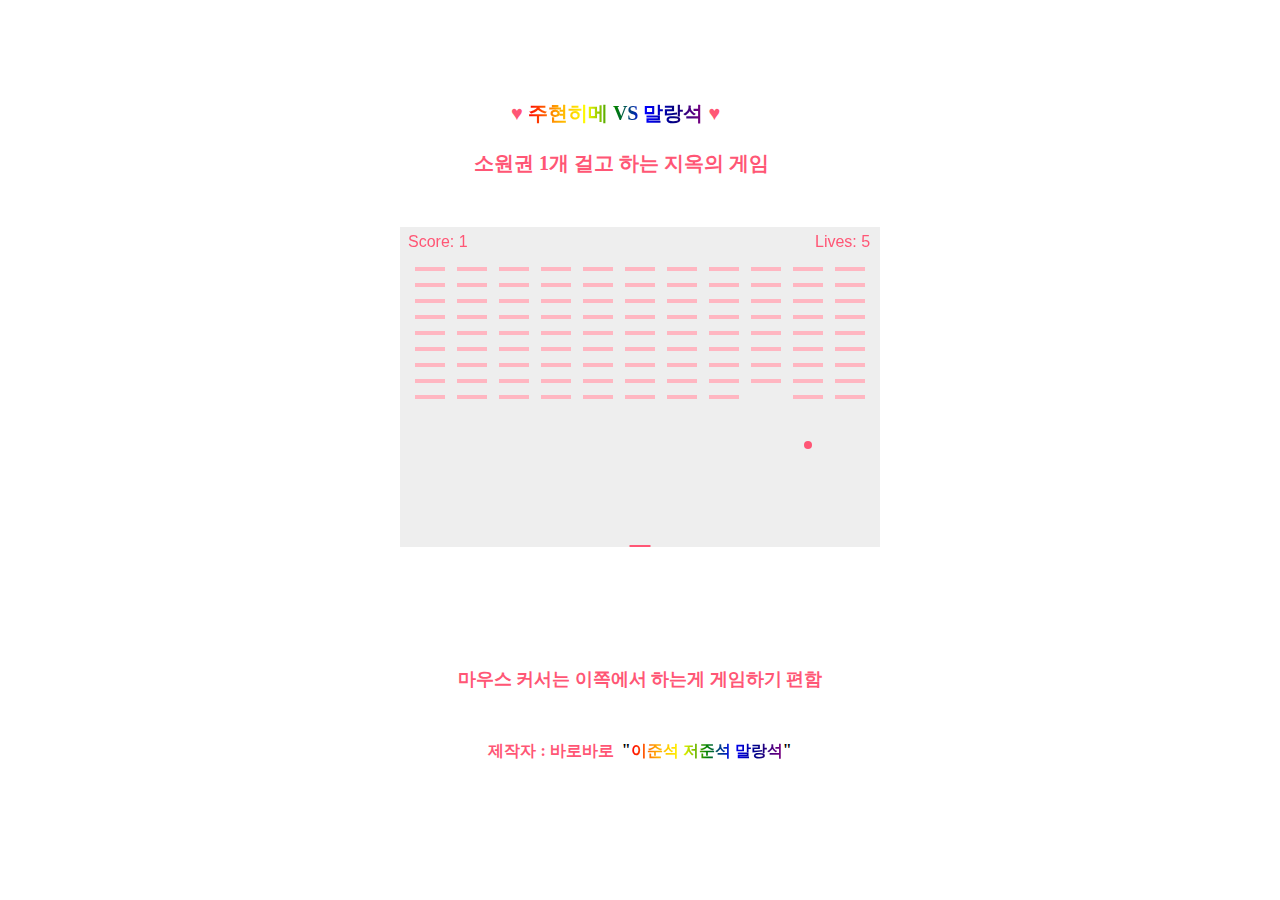
<file: hakarugame/index.html>
<!DOCTYPE html>
<html>
    <head>
        <meta charset="utf-8" />
        <title>하씨가문</title>
        <style>
            * {
                padding: 0;
                margin: 0;
            }
            canvas {
                background: #eee;
                display: block;
                margin: 0 auto;
            }
        </style>
    </head>
    <body>
        <div style="display: flex; justify-content: center; margin-top: 100px; margin-bottom: 50px">
            <h1 style="color: #ff5675; font-size:20px;">
                &hearts;
                <span style="color: transparent; background-image: linear-gradient(90deg, red, orange, yellow, green, blue, navy, purple); -webkit-background-clip: text"
                    >주현히메 VS 말랑석</span
                > &hearts;<br><br>
                <span style="margin-left:-37px;">소원권 1개 걸고 하는 지옥의 게임</span>
            </h1>
        </div>
        <canvas id="myCanvas" width="480" height="320"></canvas>

        <script>
            var canvas = document.getElementById("myCanvas");
            var ctx = canvas.getContext("2d");
            var ballRadius = 4;
            var x = canvas.width / 2;
            var y = canvas.height - 30;
            var dx = 4;
            var dy = -4;
            var paddleHeight = 2;
            var paddleWidth = 21;
            var paddleX = (canvas.width - paddleWidth) / 2;
            var rightPressed = false;
            var leftPressed = false;
            var brickRowCount = 11;
            var brickColumnCount = 9;
            var brickWidth = 30;
            var brickHeight = 4;
            var brickPadding = 12;
            var brickOffsetTop = 40;
            var brickOffsetLeft = 15;
            var score = 0;
            var lives = 5;

            var bricks = [];
            for (var c = 0; c < brickColumnCount; c++) {
                bricks[c] = [];
                for (var r = 0; r < brickRowCount; r++) {
                    bricks[c][r] = { x: 0, y: 0, status: 1 };
                }
            }

            document.addEventListener("keydown", keyDownHandler, false);
            document.addEventListener("keyup", keyUpHandler, false);
            document.addEventListener("mousemove", mouseMoveHandler, false);

            function keyDownHandler(e) {
                if (e.code == "ArrowRight") {
                    rightPressed = true;
                } else if (e.code == "ArrowLeft") {
                    leftPressed = true;
                }
            }
            function keyUpHandler(e) {
                if (e.code == "ArrowRight") {
                    rightPressed = false;
                } else if (e.code == "ArrowLeft") {
                    leftPressed = false;
                }
            }
            function mouseMoveHandler(e) {
                var relativeX = e.clientX - canvas.offsetLeft;
                if (relativeX > 0 && relativeX < canvas.width) {
                    paddleX = relativeX - paddleWidth / 2;
                }
            }
            function collisionDetection() {
                for (var c = 0; c < brickColumnCount; c++) {
                    for (var r = 0; r < brickRowCount; r++) {
                        var b = bricks[c][r];
                        if (b.status == 1) {
                            if (x > b.x && x < b.x + brickWidth && y > b.y && y < b.y + brickHeight) {
                                dy = -dy;
                                b.status = 0;
                                score++;
                                if (score == brickRowCount * brickColumnCount) {
                                    alert("YOU WIN, CONGRATS!");
                                    document.location.reload();
                                }
                            }
                        }
                    }
                }
            }

            function drawBall() {
                ctx.beginPath();
                ctx.arc(x, y, ballRadius, 0, Math.PI * 2);
                ctx.fillStyle = "#FF5675";
                ctx.fill();
                ctx.closePath();
            }
            function drawPaddle() {
                ctx.beginPath();
                ctx.rect(paddleX, canvas.height - paddleHeight, paddleWidth, paddleHeight);
                ctx.fillStyle = "#FF5675";
                ctx.fill();
                ctx.closePath();
            }
            function drawBricks() {
                for (var c = 0; c < brickColumnCount; c++) {
                    for (var r = 0; r < brickRowCount; r++) {
                        if (bricks[c][r].status == 1) {
                            var brickX = r * (brickWidth + brickPadding) + brickOffsetLeft;
                            var brickY = c * (brickHeight + brickPadding) + brickOffsetTop;
                            bricks[c][r].x = brickX;
                            bricks[c][r].y = brickY;
                            ctx.beginPath();
                            ctx.rect(brickX, brickY, brickWidth, brickHeight);
                            ctx.fillStyle = "#FFB6C1";
                            ctx.fill();
                            ctx.closePath();
                        }
                    }
                }
            }
            function drawScore() {
                ctx.font = "16px Arial";
                ctx.fillStyle = "#FF5675";
                ctx.fillText("Score: " + score, 8, 20);
            }
            function drawLives() {
                ctx.font = "16px Arial";
                ctx.fillStyle = "#FF5675";
                ctx.fillText("Lives: " + lives, canvas.width - 65, 20);
            }

            function draw() {
                ctx.clearRect(0, 0, canvas.width, canvas.height);
                drawBricks();
                drawBall();
                drawPaddle();
                drawScore();
                drawLives();
                collisionDetection();

                if (x + dx > canvas.width - ballRadius || x + dx < ballRadius) {
                    dx = -dx;
                }
                if (y + dy < ballRadius) {
                    dy = -dy;
                } else if (y + dy > canvas.height - ballRadius) {
                    if (x > paddleX && x < paddleX + paddleWidth) {
                        dy = -dy;
                    } else {
                        lives--;
                        if (!lives) {
                            alert("GAME OVER");
                            document.location.reload();
                        } else {
                            x = canvas.width / 2;
                            y = canvas.height - 30;
                            dx = 4;
                            dy = -4;
                            paddleX = (canvas.width - paddleWidth) / 2;
                        }
                    }
                }

                if (rightPressed && paddleX < canvas.width - paddleWidth) {
                    paddleX += 7;
                } else if (leftPressed && paddleX > 0) {
                    paddleX -= 7;
                }

                x += dx;
                y += dy;
                requestAnimationFrame(draw);
            }

            draw();
        </script>

        <span style="margin-top: 120px; display: flex; justify-content: center; font-size: 18px; font-weight: 600; color: #ff5675">마우스 커서는 이쪽에서 하는게 게임하기 편함</span>
        <p style="margin-top: 50px; margin-bottom:50px; display: flex; justify-content: center; font-size: 16px; font-weight: 600; color: #ff5675">
            제작자 : 바로바로&nbsp&nbsp <span style="color: black">"</span><span style="color: transparent; background-image: linear-gradient(90deg, red, orange, yellow, green, blue, navy, purple); -webkit-background-clip: text"
                    ">이준석 저준석 말랑석</span
            ><span style="color: black">"</span>
        </p>
    </body>
</html>
</file>
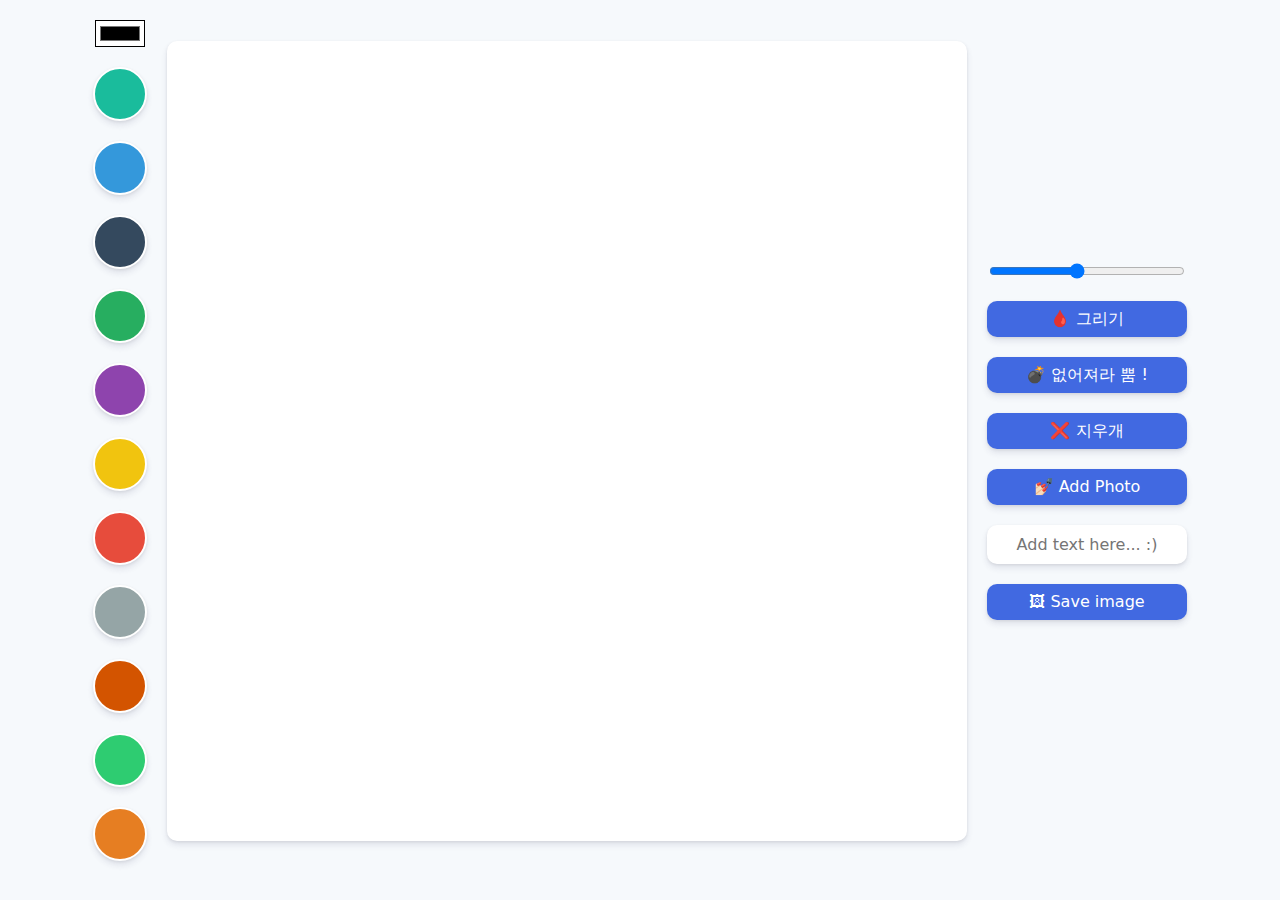
<file: hakarugrim/index.html>
<!DOCTYPE html>
<html lang="en">
    <head>
        <meta charset="UTF-8" />
        <meta http-equiv="X-UA-Compatible" content="IE=edge" />
        <meta name="viewport" content="width=device-width, initial-scale=1.0" />
        <title>Meme Maker</title>
        <link rel="stylesheet" href="styles.css" />
    </head>
    <body>
        <div class="color-options">
            <input type="color" id="color" />
            <div class="color-option" style="background-color: #1abc9c" data-color="#1abc9c"></div>
            <div class="color-option" style="background-color: #3498db" data-color="#3498db"></div>
            <div class="color-option" style="background-color: #34495e" data-color="#34495e"></div>
            <div class="color-option" style="background-color: #27ae60" data-color="#27ae60"></div>
            <div class="color-option" style="background-color: #8e44ad" data-color="#8e44ad"></div>
            <div class="color-option" style="background-color: #f1c40f" data-color="#f1c40f"></div>
            <div class="color-option" style="background-color: #e74c3c" data-color="#e74c3c"></div>
            <div class="color-option" style="background-color: #95a5a6" data-color="#95a5a6"></div>
            <div class="color-option" style="background-color: #d35400" data-color="#d35400"></div>
            <div class="color-option" style="background-color: #2ecc71" data-color="#2ecc71"></div>
            <div class="color-option" style="background-color: #e67e22" data-color="#e67e22"></div>
        </div>
        <canvas></canvas>
        <div class="btns">
            <input id="line-width" type="range" min="1" max="10" value="5" step="0.1" />
            <button id="mode-btn">🩸 그리기</button>
            <button id="destroy-btn">💣 없어져라 뿜 !</button>
            <button id="eraser-btn">❌ 지우개</button>
            <label for="file">
                💅🏻 Add Photo
                <input type="file" accept="image/*" id="file"
            /></label>
            <input type="text" id="text" placeholder="Add text here... :)" />
            <button id="save">🖼 Save image</button>
        </div>
        <script src="app.js"></script>
    </body>
</html>
</file>
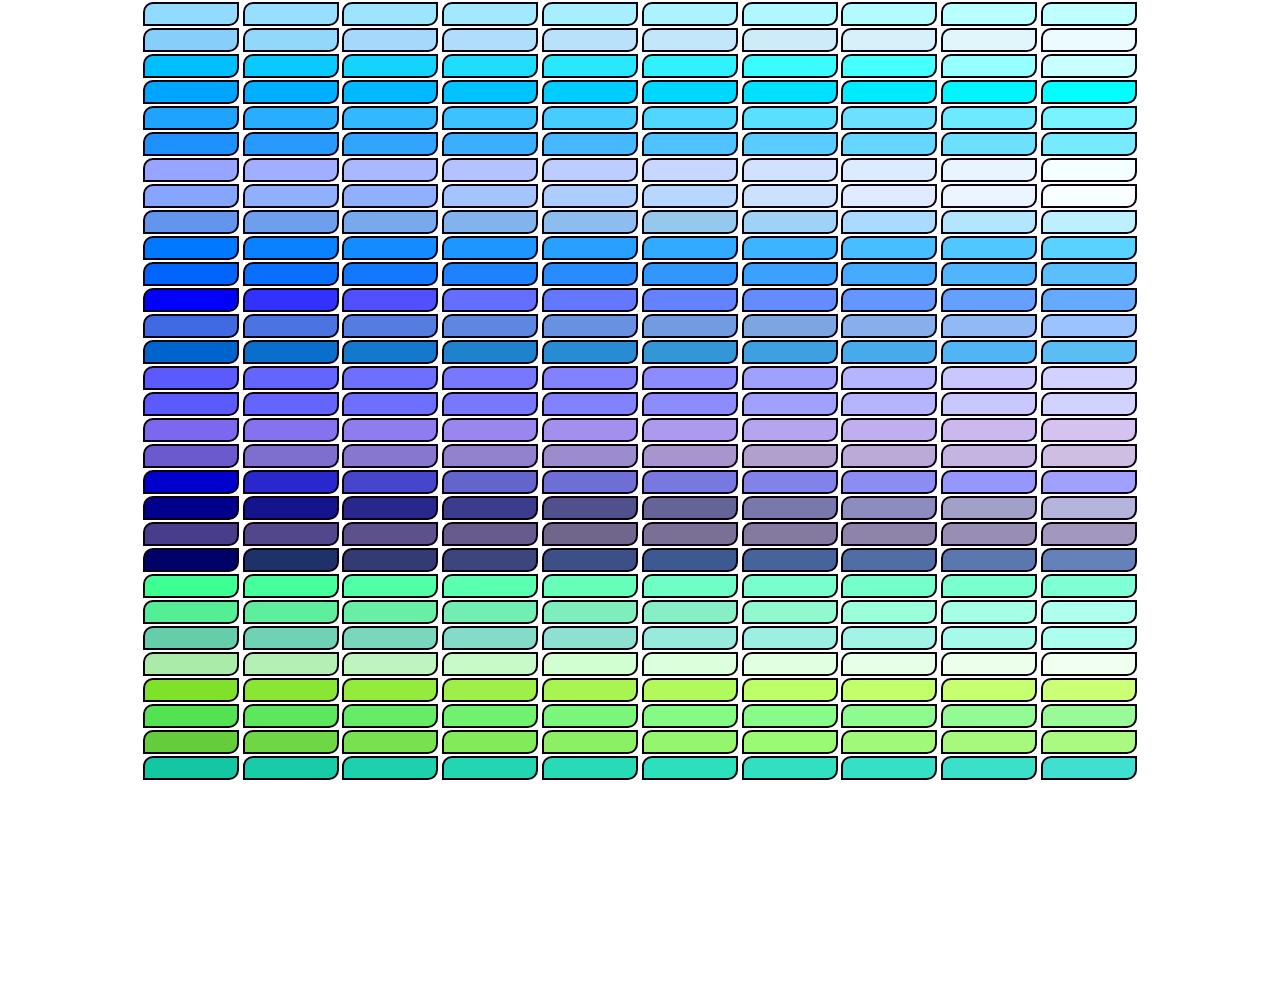
<file: hakarunori/index.html>
<!DOCTYPE html>
<html lang="en">
    <head>
        <meta charset="UTF-8" />
        <meta http-equiv="X-UA-Compatible" content="IE=edge" />
        <meta name="viewport" content="width=device-width, initial-scale=1.0" />
        <link rel="stylesheet" href="styles.css" />
        <title>hakaru's nori</title>
    </head>
    <body>
        <div class="bigBox">
            <div class="area_1">
                <div class="box box1"></div>
                <div class="box box2"></div>
                <div class="box box3"></div>
                <div class="box box4"></div>
                <div class="box box5"></div>
                <div class="box box6"></div>
                <div class="box box7"></div>
                <div class="box box8"></div>
                <div class="box box9"></div>
                <div class="box box10"></div>
            </div>
            <div class="area_2">
                <div class="box box11"></div>
                <div class="box box12"></div>
                <div class="box box13"></div>
                <div class="box box14"></div>
                <div class="box box15"></div>
                <div class="box box16"></div>
                <div class="box box17"></div>
                <div class="box box18"></div>
                <div class="box box19"></div>
                <div class="box box20"></div>
            </div>
            <div class="area_3">
                <div class="box box21"></div>
                <div class="box box22"></div>
                <div class="box box23"></div>
                <div class="box box24"></div>
                <div class="box box25"></div>
                <div class="box box26"></div>
                <div class="box box27"></div>
                <div class="box box28"></div>
                <div class="box box29"></div>
                <div class="box box30"></div>
            </div>
            <div class="area_4">
                <div class="box box31"></div>
                <div class="box box32"></div>
                <div class="box box33"></div>
                <div class="box box34"></div>
                <div class="box box35"></div>
                <div class="box box36"></div>
                <div class="box box37"></div>
                <div class="box box38"></div>
                <div class="box box39"></div>
                <div class="box box40"></div>
            </div>
            <div class="area_5">
                <div class="box box41"></div>
                <div class="box box42"></div>
                <div class="box box43"></div>
                <div class="box box44"></div>
                <div class="box box45"></div>
                <div class="box box46"></div>
                <div class="box box47"></div>
                <div class="box box48"></div>
                <div class="box box49"></div>
                <div class="box box50"></div>
            </div>
            <div class="area_6">
                <div class="box box51"></div>
                <div class="box box52"></div>
                <div class="box box53"></div>
                <div class="box box54"></div>
                <div class="box box55"></div>
                <div class="box box56"></div>
                <div class="box box57"></div>
                <div class="box box58"></div>
                <div class="box box59"></div>
                <div class="box box60"></div>
            </div>
            <div class="area_7">
                <div class="box box61"></div>
                <div class="box box62"></div>
                <div class="box box63"></div>
                <div class="box box64"></div>
                <div class="box box65"></div>
                <div class="box box66"></div>
                <div class="box box67"></div>
                <div class="box box68"></div>
                <div class="box box69"></div>
                <div class="box box70"></div>
            </div>
            <div class="area_8">
                <div class="box box71"></div>
                <div class="box box72"></div>
                <div class="box box73"></div>
                <div class="box box74"></div>
                <div class="box box75"></div>
                <div class="box box76"></div>
                <div class="box box77"></div>
                <div class="box box78"></div>
                <div class="box box79"></div>
                <div class="box box80"></div>
            </div>
            <div class="area_9">
                <div class="box box81"></div>
                <div class="box box82"></div>
                <div class="box box83"></div>
                <div class="box box84"></div>
                <div class="box box85"></div>
                <div class="box box86"></div>
                <div class="box box87"></div>
                <div class="box box88"></div>
                <div class="box box89"></div>
                <div class="box box90"></div>
            </div>
            <div class="area_10">
                <div class="box box91"></div>
                <div class="box box92"></div>
                <div class="box box93"></div>
                <div class="box box94"></div>
                <div class="box box95"></div>
                <div class="box box96"></div>
                <div class="box box97"></div>
                <div class="box box98"></div>
                <div class="box box99"></div>
                <div class="box box100"></div>
            </div>
            <div class="area_11">
                <div class="box box101"></div>
                <div class="box box102"></div>
                <div class="box box103"></div>
                <div class="box box104"></div>
                <div class="box box105"></div>
                <div class="box box106"></div>
                <div class="box box107"></div>
                <div class="box box108"></div>
                <div class="box box109"></div>
                <div class="box box110"></div>
            </div>
            <div class="area_12">
                <div class="box box111"></div>
                <div class="box box112"></div>
                <div class="box box113"></div>
                <div class="box box114"></div>
                <div class="box box115"></div>
                <div class="box box116"></div>
                <div class="box box117"></div>
                <div class="box box118"></div>
                <div class="box box119"></div>
                <div class="box box120"></div>
            </div>
            <div class="area_13">
                <div class="box box121"></div>
                <div class="box box122"></div>
                <div class="box box123"></div>
                <div class="box box124"></div>
                <div class="box box125"></div>
                <div class="box box126"></div>
                <div class="box box127"></div>
                <div class="box box128"></div>
                <div class="box box129"></div>
                <div class="box box130"></div>
            </div>
            <div class="area_14">
                <div class="box box131"></div>
                <div class="box box132"></div>
                <div class="box box133"></div>
                <div class="box box134"></div>
                <div class="box box135"></div>
                <div class="box box136"></div>
                <div class="box box137"></div>
                <div class="box box138"></div>
                <div class="box box139"></div>
                <div class="box box140"></div>
            </div>
            <div class="area_15">
                <div class="box box141"></div>
                <div class="box box142"></div>
                <div class="box box143"></div>
                <div class="box box144"></div>
                <div class="box box145"></div>
                <div class="box box146"></div>
                <div class="box box147"></div>
                <div class="box box148"></div>
                <div class="box box149"></div>
                <div class="box box150"></div>
            </div>
            <div class="area_16">
                <div class="box box141"></div>
                <div class="box box142"></div>
                <div class="box box143"></div>
                <div class="box box144"></div>
                <div class="box box145"></div>
                <div class="box box146"></div>
                <div class="box box147"></div>
                <div class="box box148"></div>
                <div class="box box149"></div>
                <div class="box box150"></div>
            </div>
            <div class="area_17">
                <div class="box box151"></div>
                <div class="box box152"></div>
                <div class="box box153"></div>
                <div class="box box154"></div>
                <div class="box box155"></div>
                <div class="box box156"></div>
                <div class="box box157"></div>
                <div class="box box158"></div>
                <div class="box box159"></div>
                <div class="box box160"></div>
            </div>
            <div class="area_18">
                <div class="box box161"></div>
                <div class="box box162"></div>
                <div class="box box163"></div>
                <div class="box box164"></div>
                <div class="box box165"></div>
                <div class="box box166"></div>
                <div class="box box167"></div>
                <div class="box box168"></div>
                <div class="box box169"></div>
                <div class="box box170"></div>
            </div>
            <div class="area_19">
                <div class="box box171"></div>
                <div class="box box172"></div>
                <div class="box box173"></div>
                <div class="box box174"></div>
                <div class="box box175"></div>
                <div class="box box176"></div>
                <div class="box box177"></div>
                <div class="box box178"></div>
                <div class="box box179"></div>
                <div class="box box180"></div>
            </div>
            <div class="area_20">
                <div class="box box181"></div>
                <div class="box box182"></div>
                <div class="box box183"></div>
                <div class="box box184"></div>
                <div class="box box185"></div>
                <div class="box box186"></div>
                <div class="box box187"></div>
                <div class="box box188"></div>
                <div class="box box189"></div>
                <div class="box box190"></div>
            </div>
            <div class="area_21">
                <div class="box box191"></div>
                <div class="box box192"></div>
                <div class="box box193"></div>
                <div class="box box194"></div>
                <div class="box box195"></div>
                <div class="box box196"></div>
                <div class="box box197"></div>
                <div class="box box198"></div>
                <div class="box box199"></div>
                <div class="box box200"></div>
            </div>
            <div class="area_22">
                <div class="box box201"></div>
                <div class="box box202"></div>
                <div class="box box203"></div>
                <div class="box box204"></div>
                <div class="box box205"></div>
                <div class="box box206"></div>
                <div class="box box207"></div>
                <div class="box box208"></div>
                <div class="box box209"></div>
                <div class="box box210"></div>
            </div>
            <div class="area_23">
                <div class="box box211"></div>
                <div class="box box212"></div>
                <div class="box box213"></div>
                <div class="box box214"></div>
                <div class="box box215"></div>
                <div class="box box216"></div>
                <div class="box box217"></div>
                <div class="box box218"></div>
                <div class="box box219"></div>
                <div class="box box220"></div>
            </div>
            <div class="area_24">
                <div class="box box221"></div>
                <div class="box box222"></div>
                <div class="box box223"></div>
                <div class="box box224"></div>
                <div class="box box225"></div>
                <div class="box box226"></div>
                <div class="box box227"></div>
                <div class="box box228"></div>
                <div class="box box229"></div>
                <div class="box box230"></div>
            </div>
            <div class="area_25">
                <div class="box box231"></div>
                <div class="box box232"></div>
                <div class="box box233"></div>
                <div class="box box234"></div>
                <div class="box box235"></div>
                <div class="box box236"></div>
                <div class="box box237"></div>
                <div class="box box238"></div>
                <div class="box box239"></div>
                <div class="box box240"></div>
            </div>
            <div class="area_26">
                <div class="box box241"></div>
                <div class="box box242"></div>
                <div class="box box243"></div>
                <div class="box box244"></div>
                <div class="box box245"></div>
                <div class="box box246"></div>
                <div class="box box247"></div>
                <div class="box box248"></div>
                <div class="box box249"></div>
                <div class="box box250"></div>
            </div>
            <div class="area_27">
                <div class="box box251"></div>
                <div class="box box252"></div>
                <div class="box box253"></div>
                <div class="box box254"></div>
                <div class="box box255"></div>
                <div class="box box256"></div>
                <div class="box box257"></div>
                <div class="box box258"></div>
                <div class="box box259"></div>
                <div class="box box260"></div>
            </div>
            <div class="area_28">
                <div class="box box261"></div>
                <div class="box box262"></div>
                <div class="box box263"></div>
                <div class="box box264"></div>
                <div class="box box265"></div>
                <div class="box box266"></div>
                <div class="box box267"></div>
                <div class="box box268"></div>
                <div class="box box269"></div>
                <div class="box box270"></div>
            </div>
            <div class="area_29">
                <div class="box box271"></div>
                <div class="box box272"></div>
                <div class="box box273"></div>
                <div class="box box274"></div>
                <div class="box box275"></div>
                <div class="box box276"></div>
                <div class="box box277"></div>
                <div class="box box278"></div>
                <div class="box box279"></div>
                <div class="box box280"></div>
            </div>
            <div class="area_30">
                <div class="box box281"></div>
                <div class="box box282"></div>
                <div class="box box283"></div>
                <div class="box box284"></div>
                <div class="box box285"></div>
                <div class="box box286"></div>
                <div class="box box287"></div>
                <div class="box box288"></div>
                <div class="box box289"></div>
                <div class="box box290"></div>
            </div>
        </div>
    </body>
</html>
</file>
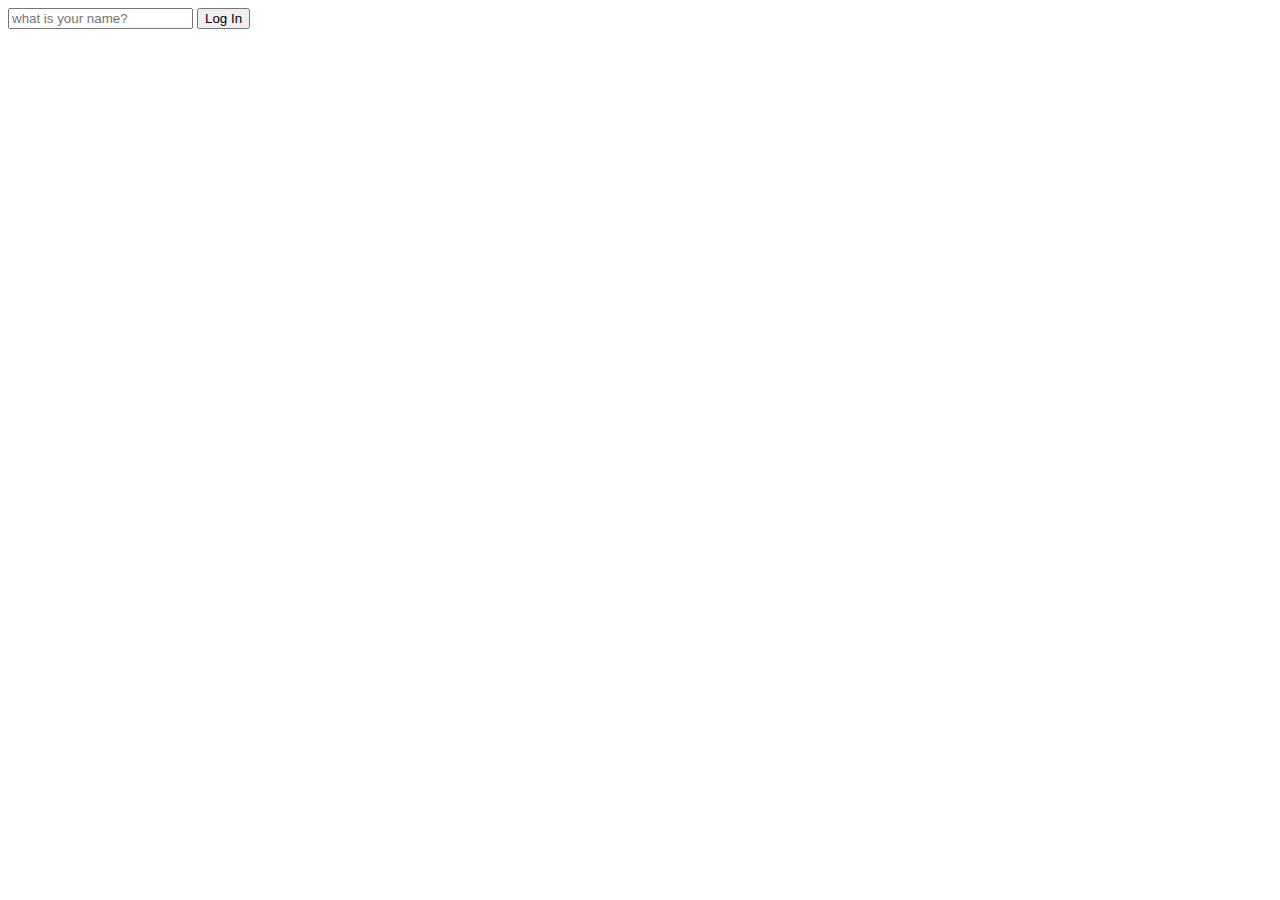
<file: hakaruscript_1/index.html>
<!DOCTYPE html>
<html lang="en">
    <head>
        <meta charset="UTF-8" />
        <meta http-equiv="X-UA-Compatible" content="IE=edge" />
        <meta name="viewport" content="width=device-width, initial-scale=1.0" />
        <title>hakaru's momentum</title>
    </head>
    <body>
        <form id="login-form">
            <input required maxlength="15" type="text" placeholder="what is your name?" />
            <input type="submit" value="Log In" />
        </form>
        <script src="app.js"></script>
    </body>
</html>
</file>
<file: hakarugrim/styles.css>
@import "reset.css";

body {
    display: flex;
    gap: 20px;
    justify-content: space-between;
    align-items: flex-start;
    background-color: #f6f9fc;
    padding: 20px;
    font-family: system-ui, -apple-system, BlinkMacSystemFont, "Segoe UI", Roboto, Oxygen, Ubuntu, Cantarell, "Open Sans", "Helvetica Neue", sans-serif;
}

canvas {
    width: 800px;
    height: 800px;
    background-color: white;
    border-radius: 10px;
    box-shadow: 0 4px 6px rgba(50, 50, 93, 0.11), 0 1px 3px rgba(0, 0, 0, 0.08);
}

body {
    display: flex;
    justify-content: center;
    align-items: center;
}

.btns {
    display: flex;
    flex-direction: column;
    gap: 20px;
}

.color-options {
    display: flex;
    flex-direction: column;
    gap: 20px;
    align-items: center;
}
.color-option {
    width: 50px;
    height: 50px;
    border-radius: 50%;
    cursor: pointer;
    border: 2px solid white;
    transition: transform ease-in-out 0.1s;
    box-shadow: 0 4px 6px rgba(50, 50, 93, 0.11), 0 1px 3px rgba(0, 0, 0, 0.08);
}
.color-option:hover {
    transform: scale(1.2);
}
input#color {
    background-color: white;
}

button,
label {
    all: unset;
    padding: 10px 0px;
    text-align: center;
    background-color: royalblue;
    color: white;
    font-weight: 500;
    cursor: pointer;
    border-radius: 10px;
    transition: opacity linear 0.1s;
    box-shadow: 0 4px 6px rgba(50, 50, 93, 0.11), 0 1px 3px rgba(0, 0, 0, 0.08);
}

button:hover {
    opacity: 0.85;
}

input#file {
    display: none;
}

input#text {
    all: unset;
    padding: 10px 0px;
    border-radius: 10px;
    font-weight: 500;
    text-align: center;
    background-color: white;
    box-shadow: 0 4px 6px rgba(50, 50, 93, 0.11), 0 1px 3px rgba(0, 0, 0, 0.08);
}
</file>
<file: hakarunori/styles.css>
@import "reset.css";

body {
    background-color: #fff;
}

.bigBox {
    margin: 0 auto;
    width: 1000px;
    height: 1000px;
}

/*.
.bigBox .area_1,
.bigBox .area_2,
.bigBox .area_3,
.bigBox .area_4,
.bigBox .area_5,
.bigBox .area_6,
.bigBox .area_7,
.bigBox .area_8,
.bigBox .area_9,
.bigBox .area_10,
.bigBox .area_11,
.bigBox .area_12,
.bigBox .area_13,
.bigBox .area_14,
.bigBox .area_15,
.bigBox .area_16,
.bigBox .area_17,
.bigBox .area_18,
.bigBox .area_19,
.bigBox .area_20,
.bigBox .area_21,
.bigBox .area_22,
.bigBox .area_23,
.bigBox .area_24,
.bigBox .area_25,
.bigBox .area_26 {
    display: flex;
    margin-right:2px;
    margin-left:2px; */

.bigBox > div {
    display: flex;
    /* margin-bottom: 2px; */
    margin-right: 1px;
    margin-left: 1px;
    margin-bottom: 2px;
}

.bigBox .area_1 {
    padding-top: 2px;
}

.bigBox .box {
    width: 92px;
    height: 20px;
    border: 2px solid #0b020e;
    flex-shrink: 0;
    margin: 0 auto;
    border-bottom-right-radius: 10px;
    border-top-left-radius: 10px;
    cursor: pointer;
}

.bigBox .box:hover {
    border: 2px solid rgb(255, 255, 255);
}

.bigBox .box1 {
    background-color: #93daff;
}
.bigBox .box2 {
    background-color: #98dfff;
}
.bigBox .box3 {
    background-color: #9de4ff;
}
.bigBox .box4 {
    background-color: #a2e9ff;
}
.bigBox .box5 {
    background-color: #a7eeff;
}
.bigBox .box6 {
    background-color: #acf3ff;
}
.bigBox .box7 {
    background-color: #b0f7ff;
}
.bigBox .box8 {
    background-color: #b4fbff;
}
.bigBox .box9 {
    background-color: #b9ffff;
}
.bigBox .box10 {
    background-color: #c0ffff;
}
.bigBox .box11 {
    background-color: #87cefa;
}
.bigBox .box12 {
    background-color: #91d8fa;
}
.bigBox .box13 {
    background-color: #a5d8fa;
}
.bigBox .box14 {
    background-color: #afddfa;
}
.bigBox .box15 {
    background-color: #b9e2fa;
}
.bigBox .box16 {
    background-color: #c3e7fa;
}
.bigBox .box17 {
    background-color: #cdecfa;
}
.bigBox .box18 {
    background-color: #d7f1fa;
}
.bigBox .box19 {
    background-color: #e1f6fa;
}
.bigBox .box20 {
    background-color: #ebfbff;
}
.bigBox .box21 {
    background-color: #00bfff;
}
.bigBox .box22 {
    background-color: #0ac9ff;
}
.bigBox .box23 {
    background-color: #14d3ff;
}
.bigBox .box24 {
    background-color: #1eddff;
}
.bigBox .box25 {
    background-color: #28e7ff;
}
.bigBox .box26 {
    background-color: #32f1ff;
}
.bigBox .box27 {
    background-color: #3cfbff;
}
.bigBox .box28 {
    background-color: #46ffff;
}
.bigBox .box29 {
    background-color: #96ffff;
}
.bigBox .box30 {
    background-color: #c8ffff;
}
.bigBox .box31 {
    background-color: #00a5ff;
}
.bigBox .box32 {
    background-color: #00afff;
}
.bigBox .box33 {
    background-color: #00b9ff;
}
.bigBox .box34 {
    background-color: #00c3ff;
}
.bigBox .box35 {
    background-color: #00cdff;
}
.bigBox .box36 {
    background-color: #00d7ff;
}
.bigBox .box37 {
    background-color: #00e1ff;
}
.bigBox .box38 {
    background-color: #00ebff;
}
.bigBox .box39 {
    background-color: #00f5ff;
}
.bigBox .box40 {
    background-color: #00ffff;
}
.bigBox .box41 {
    background-color: #1ea4ff;
}
.bigBox .box42 {
    background-color: #28aeff;
}
.bigBox .box43 {
    background-color: #32b8ff;
}
.bigBox .box44 {
    background-color: #3cc2ff;
}
.bigBox .box45 {
    background-color: #46ccff;
}
.bigBox .box46 {
    background-color: #50d6ff;
}
.bigBox .box47 {
    background-color: #5ae0ff;
}
.bigBox .box48 {
    background-color: #6ee0ff;
}
.bigBox .box49 {
    background-color: #6eeaff;
}
.bigBox .box50 {
    background-color: #78f3ff;
}
.bigBox .box51 {
    background-color: #1e90ff;
}
.bigBox .box52 {
    background-color: #289aff;
}
.bigBox .box53 {
    background-color: #32a4ff;
}
.bigBox .box54 {
    background-color: #3caeff;
}
.bigBox .box55 {
    background-color: #46b8ff;
}
.bigBox .box56 {
    background-color: #50c2ff;
}
.bigBox .box57 {
    background-color: #5accff;
}
.bigBox .box58 {
    background-color: #64d6ff;
}
.bigBox .box59 {
    background-color: #6ee0ff;
}
.bigBox .box60 {
    background-color: #78eaff;
}
.bigBox .box61 {
    background-color: #96a5ff;
}
.bigBox .box62 {
    background-color: #a0afff;
}
.bigBox .box63 {
    background-color: #aab9ff;
}
.bigBox .box64 {
    background-color: #b4c3ff;
}
.bigBox .box65 {
    background-color: #becdff;
}
.bigBox .box66 {
    background-color: #c8d7ff;
}
.bigBox .box67 {
    background-color: #d2e1ff;
}
.bigBox .box68 {
    background-color: #dcebff;
}
.bigBox .box69 {
    background-color: #e8f5ff;
}
.bigBox .box70 {
    background-color: #f4ffff;
}
.bigBox .box71 {
    background-color: #86a5ff;
}
.bigBox .box72 {
    background-color: #90afff;
}
.bigBox .box73 {
    background-color: #90afff;
}
.bigBox .box74 {
    background-color: #a4c3ff;
}
.bigBox .box75 {
    background-color: #aecdff;
}
.bigBox .box76 {
    background-color: #b8d7ff;
}
.bigBox .box77 {
    background-color: #cce1ff;
}
.bigBox .box78 {
    background-color: #e0ebff;
}
.bigBox .box79 {
    background-color: #ebf5ff;
}
.bigBox .box80 {
    background-color: #f9ffff;
}
.bigBox .box81 {
    background-color: #6495ed;
}
.bigBox .box82 {
    background-color: #6e9fed;
}
.bigBox .box83 {
    background-color: #78a9ed;
}
.bigBox .box84 {
    background-color: #82b3ed;
}
.bigBox .box85 {
    background-color: #8cbded;
}
.bigBox .box86 {
    background-color: #96c7ed;
}
.bigBox .box87 {
    background-color: #a0d1f7;
}
.bigBox .box88 {
    background-color: #aadbff;
}
.bigBox .box89 {
    background-color: #b4e5ff;
}
.bigBox .box90 {
    background-color: #beefff;
}
.bigBox .box91 {
    background-color: #0078ff;
}
.bigBox .box92 {
    background-color: #0a82ff;
}
.bigBox .box93 {
    background-color: #148cff;
}
.bigBox .box94 {
    background-color: #1e96ff;
}
.bigBox .box95 {
    background-color: #28a0ff;
}
.bigBox .box96 {
    background-color: #32aaff;
}
.bigBox .box97 {
    background-color: #3cb4ff;
}
.bigBox .box98 {
    background-color: #46beff;
}
.bigBox .box99 {
    background-color: #50c8ff;
}
.bigBox .box100 {
    background-color: #5ad2ff;
}
.bigBox .box101 {
    background-color: #0064ff;
}
.bigBox .box102 {
    background-color: #0a6eff;
}
.bigBox .box103 {
    background-color: #1478ff;
}
.bigBox .box104 {
    background-color: #1e82ff;
}
.bigBox .box105 {
    background-color: #288cff;
}
.bigBox .box106 {
    background-color: #3296ff;
}
.bigBox .box107 {
    background-color: #3ca0ff;
}
.bigBox .box108 {
    background-color: #46aaff;
}
.bigBox .box109 {
    background-color: #50b4ff;
}
.bigBox .box110 {
    background-color: #5abeff;
}
.bigBox .box111 {
    background-color: #0000ff;
}
.bigBox .box112 {
    background-color: #3232ff;
}
.bigBox .box113 {
    background-color: #5050ff;
}
.bigBox .box114 {
    background-color: #646eff;
}
.bigBox .box115 {
    background-color: #6478ff;
}
.bigBox .box116 {
    background-color: #6482ff;
}
.bigBox .box117 {
    background-color: #648cff;
}
.bigBox .box118 {
    background-color: #6496ff;
}
.bigBox .box119 {
    background-color: #64a0ff;
}
.bigBox .box120 {
    background-color: #64aaff;
}
.bigBox .box121 {
    background-color: #4169e1;
}
.bigBox .box122 {
    background-color: #4b73e1;
}
.bigBox .box123 {
    background-color: #557de1;
}
.bigBox .box124 {
    background-color: #5f87e1;
}
.bigBox .box125 {
    background-color: #6991e1;
}
.bigBox .box126 {
    background-color: #739be1;
}
.bigBox .box127 {
    background-color: #7da5e1;
}
.bigBox .box128 {
    background-color: #87afeb;
}
.bigBox .box129 {
    background-color: #91b9f5;
}
.bigBox .box130 {
    background-color: #9bc3ff;
}
.bigBox .box131 {
    background-color: #0064cd;
}
.bigBox .box132 {
    background-color: #0a6ecd;
}
.bigBox .box133 {
    background-color: #1478cd;
}
.bigBox .box134 {
    background-color: #1e82cd;
}
.bigBox .box135 {
    background-color: #288cd2;
}
.bigBox .box136 {
    background-color: #3296d7;
}
.bigBox .box137 {
    background-color: #3ca0e1;
}
.bigBox .box138 {
    background-color: #46aaeb;
}
.bigBox .box139 {
    background-color: #50b4f5;
}
.bigBox .box140 {
    background-color: #5abef5;
}
.bigBox .box141 {
    background-color: #5a5aff;
}
.bigBox .box142 {
    background-color: #6464ff;
}
.bigBox .box143 {
    background-color: #6e6eff;
}
.bigBox .box144 {
    background-color: #7878ff;
}
.bigBox .box145 {
    background-color: #8282ff;
}
.bigBox .box146 {
    background-color: #8c8cff;
}
.bigBox .box147 {
    background-color: #a0a0ff;
}
.bigBox .box148 {
    background-color: #b4b4ff;
}
.bigBox .box149 {
    background-color: #c8c8ff;
}
.bigBox .box150 {
    background-color: #d2d2ff;
}
.bigBox .box151 {
    background-color: #7b68ee;
}
.bigBox .box152 {
    background-color: #8572ee;
}
.bigBox .box153 {
    background-color: #8f7cee;
}
.bigBox .box154 {
    background-color: #9986ee;
}
.bigBox .box155 {
    background-color: #a390ee;
}
.bigBox .box156 {
    background-color: #ad9aee;
}
.bigBox .box157 {
    background-color: #b7a4ee;
}
.bigBox .box158 {
    background-color: #c1aeee;
}
.bigBox .box159 {
    background-color: #cbb8ee;
}
.bigBox .box160 {
    background-color: #d5c2ee;
}
.bigBox .box161 {
    background-color: #6a5acd;
}
.bigBox .box162 {
    background-color: #7e6ecd;
}
.bigBox .box163 {
    background-color: #8878cd;
}
.bigBox .box164 {
    background-color: #9282cd;
}
.bigBox .box165 {
    background-color: #9c8ccd;
}
.bigBox .box166 {
    background-color: #a696cd;
}
.bigBox .box167 {
    background-color: #b0a0cd;
}
.bigBox .box168 {
    background-color: #baaad7;
}
.bigBox .box169 {
    background-color: #c4b4e1;
}
.bigBox .box170 {
    background-color: #cebee1;
}
.bigBox .box171 {
    background-color: #0000cd;
}
.bigBox .box172 {
    background-color: #2828cd;
}
.bigBox .box173 {
    background-color: #4646cd;
}
.bigBox .box174 {
    background-color: #6464cd;
}
.bigBox .box175 {
    background-color: #6e6ed7;
}
.bigBox .box176 {
    background-color: #7878e1;
}
.bigBox .box177 {
    background-color: #8282eb;
}
.bigBox .box178 {
    background-color: #8c8cf5;
}
.bigBox .box179 {
    background-color: #9696ff;
}
.bigBox .box180 {
    background-color: #a0a0ff;
}
.bigBox .box181 {
    background-color: #00008c;
}
.bigBox .box182 {
    background-color: #14148c;
}
.bigBox .box183 {
    background-color: #28288c;
}
.bigBox .box184 {
    background-color: #3c3c8c;
}
.bigBox .box185 {
    background-color: #50508c;
}
.bigBox .box186 {
    background-color: #646496;
}
.bigBox .box187 {
    background-color: #7878aa;
}
.bigBox .box188 {
    background-color: #8c8cbe;
}
.bigBox .box189 {
    background-color: #a0a0c8;
}
.bigBox .box190 {
    background-color: #b4b4dc;
}
.bigBox .box191 {
    background-color: #483d8b;
}
.bigBox .box192 {
    background-color: #52478b;
}
.bigBox .box193 {
    background-color: #5c518b;
}
.bigBox .box194 {
    background-color: #665b8b;
}
.bigBox .box195 {
    background-color: #70658b;
}
.bigBox .box196 {
    background-color: #7a6f95;
}
.bigBox .box197 {
    background-color: #84799f;
}
.bigBox .box198 {
    background-color: #8e83a9;
}
.bigBox .box199 {
    background-color: #988db3;
}
.bigBox .box200 {
    background-color: #a297bd;
}
.bigBox .box201 {
    background-color: #000069;
}
.bigBox .box202 {
    background-color: #1e3269;
}
.bigBox .box203 {
    background-color: #323c73;
}
.bigBox .box204 {
    background-color: #3c467d;
}
.bigBox .box205 {
    background-color: #3c5087;
}
.bigBox .box206 {
    background-color: #3c5a91;
}
.bigBox .box207 {
    background-color: #46649b;
}
.bigBox .box208 {
    background-color: #506ea5;
}
.bigBox .box209 {
    background-color: #5a78af;
}
.bigBox .box210 {
    background-color: #6482b9;
}
.bigBox .box211 {
    background-color: #3dff92;
}
.bigBox .box212 {
    background-color: #47ff9c;
}
.bigBox .box213 {
    background-color: #51ffa6;
}
.bigBox .box214 {
    background-color: #5bffb0;
}
.bigBox .box215 {
    background-color: #65ffba;
}
.bigBox .box216 {
    background-color: #6fffc4;
}
.bigBox .box217 {
    background-color: #79ffce;
}
.bigBox .box218 {
    background-color: #75ffca;
}
.bigBox .box219 {
    background-color: #7affcf;
}
.bigBox .box220 {
    background-color: #7fffd4;
}
.bigBox .box221 {
    background-color: #55ee94;
}
.bigBox .box222 {
    background-color: #5fee9e;
}
.bigBox .box223 {
    background-color: #69eea8;
}
.bigBox .box224 {
    background-color: #73eeb2;
}
.bigBox .box225 {
    background-color: #7deebc;
}
.bigBox .box226 {
    background-color: #87eec6;
}
.bigBox .box227 {
    background-color: #91f8d0;
}
.bigBox .box228 {
    background-color: #9bffda;
}
.bigBox .box229 {
    background-color: #a5ffe4;
}
.bigBox .box230 {
    background-color: #afffee;
}
.bigBox .box231 {
    background-color: #66cdaa;
}
.bigBox .box232 {
    background-color: #70d2b4;
}
.bigBox .box233 {
    background-color: #7ad7be;
}
.bigBox .box234 {
    background-color: #84dcc8;
}
.bigBox .box235 {
    background-color: #8ee1d2;
}
.bigBox .box236 {
    background-color: #98ebdc;
}
.bigBox .box237 {
    background-color: #9df0e1;
}
.bigBox .box238 {
    background-color: #a2f5e6;
}
.bigBox .box239 {
    background-color: #a7faeb;
}
.bigBox .box240 {
    background-color: #acffef;
}
.bigBox .box241 {
    background-color: #aaebaa;
}
.bigBox .box242 {
    background-color: #b4f0b4;
}
.bigBox .box243 {
    background-color: #bef5be;
}
.bigBox .box244 {
    background-color: #c8fac8;
}
.bigBox .box245 {
    background-color: #d2ffd2;
}
.bigBox .box246 {
    background-color: #dcffdc;
}
.bigBox .box247 {
    background-color: #e1ffe1;
}
.bigBox .box248 {
    background-color: #e6ffe6;
}
.bigBox .box249 {
    background-color: #ebffeb;
}
.bigBox .box250 {
    background-color: #f0fff0;
}
.bigBox .box251 {
    background-color: #80e12a;
}
.bigBox .box252 {
    background-color: #8ae634;
}
.bigBox .box253 {
    background-color: #94eb3e;
}
.bigBox .box254 {
    background-color: #9ef048;
}
.bigBox .box255 {
    background-color: #a8f552;
}
.bigBox .box256 {
    background-color: #b2fa5c;
}
.bigBox .box257 {
    background-color: #bcff66;
}
.bigBox .box258 {
    background-color: #c1ff6b;
}
.bigBox .box259 {
    background-color: #c6ff70;
}
.bigBox .box260 {
    background-color: #cbff75;
}
.bigBox .box261 {
    background-color: #52e252;
}
.bigBox .box262 {
    background-color: #5ce75c;
}
.bigBox .box263 {
    background-color: #66ec66;
}
.bigBox .box264 {
    background-color: #70f170;
}
.bigBox .box265 {
    background-color: #7af67a;
}
.bigBox .box266 {
    background-color: #84fb84;
}
.bigBox .box267 {
    background-color: #89fb89;
}
.bigBox .box268 {
    background-color: #8efb8e;
}
.bigBox .box269 {
    background-color: #93fb93;
}
.bigBox .box270 {
    background-color: #98fb98;
}
.bigBox .box271 {
    background-color: #64cd3c;
}
.bigBox .box272 {
    background-color: #6ed746;
}
.bigBox .box273 {
    background-color: #78e150;
}
.bigBox .box274 {
    background-color: #82eb5a;
}
.bigBox .box275 {
    background-color: #8cf064;
}
.bigBox .box276 {
    background-color: #96f56e;
}
.bigBox .box277 {
    background-color: #9bfa73;
}
.bigBox .box278 {
    background-color: #a0fa78;
}
.bigBox .box279 {
    background-color: #a5fa7d;
}
.bigBox .box280 {
    background-color: #aafa82;
}
.bigBox .box281 {
    background-color: #13c7a3;
}
.bigBox .box282 {
    background-color: #18cca8;
}
.bigBox .box283 {
    background-color: #1dd1ad;
}
.bigBox .box284 {
    background-color: #22d6b2;
}
.bigBox .box285 {
    background-color: #27dbb7;
}
.bigBox .box286 {
    background-color: #2ce0bc;
}
.bigBox .box287 {
    background-color: #31e0c1;
}
.bigBox .box288 {
    background-color: #36e0c6;
}
.bigBox .box289 {
    background-color: #3be0cb;
}
.bigBox .box290 {
    background-color: #40e0d0;
}
</file>
